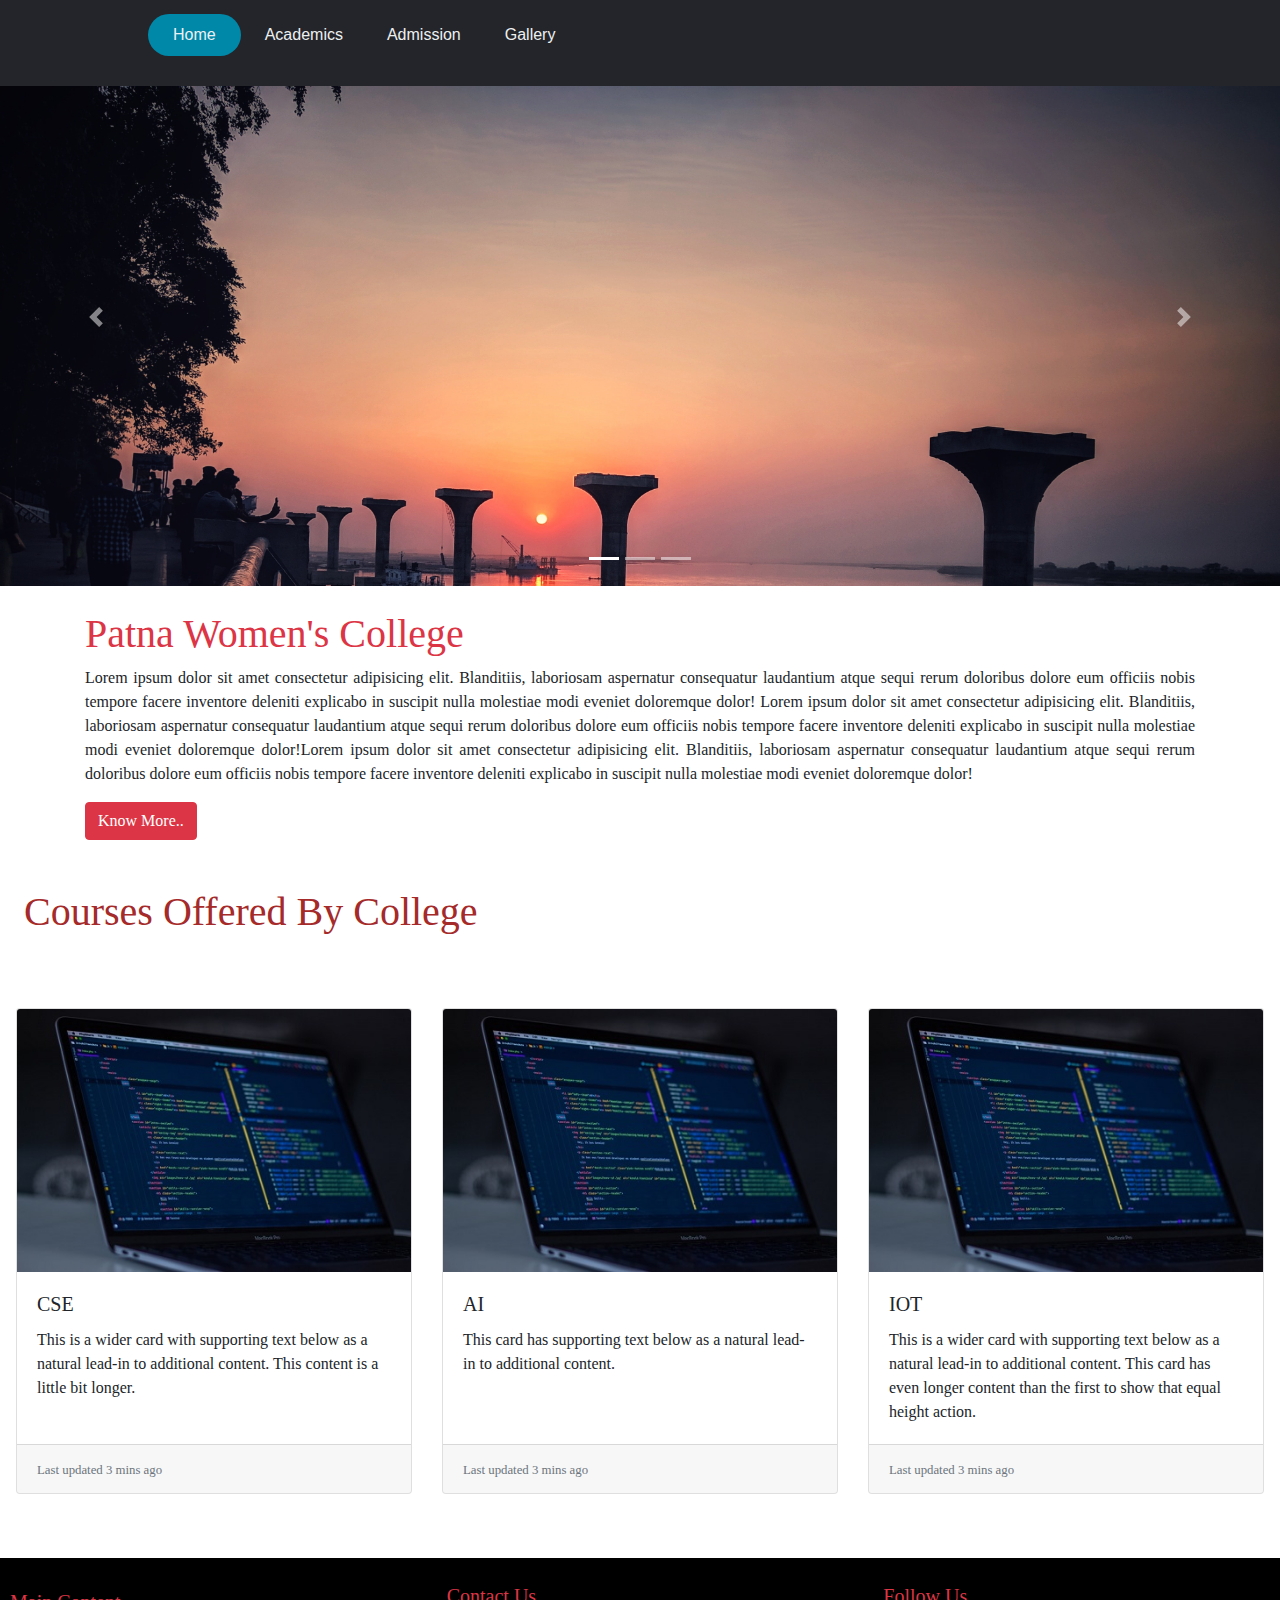
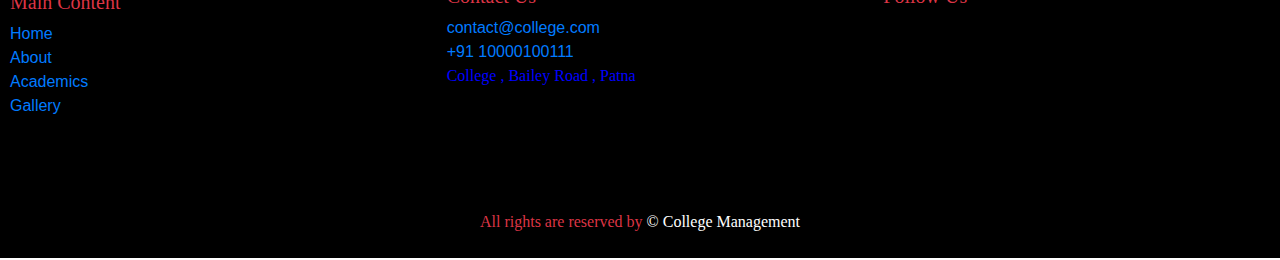
<file: HTML Files/index.html>
<!DOCTYPE html>
<html lang="en">

<head>
    <meta charset="UTF-8">
    <meta http-equiv="X-UA-Compatible" content="IE=edge">
    <meta name="viewport" content="width=device-width, initial-scale=1.0">
    <link rel="stylesheet" href="../CSS Files/style.css">
    <link rel="stylesheet" href="https://cdn.jsdelivr.net/npm/bootstrap@4.3.1/dist/css/bootstrap.min.css"
        integrity="sha384-ggOyR0iXCbMQv3Xipma34MD+dH/1fQ784/j6cY/iJTQUOhcWr7x9JvoRxT2MZw1T" crossorigin="anonymous">
    <script src="https://code.jquery.com/jquery-3.3.1.slim.min.js"
        integrity="sha384-q8i/X+965DzO0rT7abK41JStQIAqVgRVzpbzo5smXKp4YfRvH+8abtTE1Pi6jizo"
        crossorigin="anonymous"></script>
    <script src="https://cdn.jsdelivr.net/npm/popper.js@1.14.7/dist/umd/popper.min.js"
        integrity="sha384-UO2eT0CpHqdSJQ6hJty5KVphtPhzWj9WO1clHTMGa3JDZwrnQq4sF86dIHNDz0W1"
        crossorigin="anonymous"></script>
    <script src="https://cdn.jsdelivr.net/npm/bootstrap@4.3.1/dist/js/bootstrap.min.js"
        integrity="sha384-JjSmVgyd0p3pXB1rRibZUAYoIIy6OrQ6VrjIEaFf/nJGzIxFDsf4x0xIM+B07jRM"
        crossorigin="anonymous"></script>
    <title>College Website </title>
</head>

<body>
    <!-- header -->
    <header>
        <nav>
            <ul class="nav_links">

                <a href="index.html" class="cta"><button class="buttonNew">Home</button></a>
                <li><a target="_blank" href="Academics.html">Academics</a></li>
                <li><a target="_blank" href="Admission.html">Admission</a></li>
                <li><a target="_blank" href="Gallery.html">Gallery</a></li>

            </ul>
        </nav>
        <!-- <a href="#" class="cta"><button>Contact</button></a> -->
    </header>
    <br>
    <br>
    <!--Carousel -- Slider -->
    <div id="carouselExampleIndicators" class="carousel slide" data-ride="carousel">
        <ol class="carousel-indicators">
            <li data-target="#carouselExampleIndicators" data-slide-to="0" class="active"></li>
            <li data-target="#carouselExampleIndicators" data-slide-to="1"></li>
            <li data-target="#carouselExampleIndicators" data-slide-to="2"></li>
        </ol>
        <div class="carousel-inner" style="height: 500px;">
            <div class="carousel-item active">
                <img class="d-block w-100" src="../Imgaes/patna3.jpg" alt="First slide">
            </div>
            <div class="carousel-item">
                <img class="d-block w-100" src="../Imgaes/patna3.jpg" alt="Second slide">
            </div>
            <div class="carousel-item">
                <img class="d-block w-100" src="../Imgaes/patna3.jpg" alt="Third slide">
            </div>
        </div>
        <a class="carousel-control-prev" href="#carouselExampleIndicators" role="button" data-slide="prev">
            <span class="carousel-control-prev-icon" aria-hidden="true"></span>
            <span class="sr-only">Previous</span>
        </a>
        <a class="carousel-control-next" href="#carouselExampleIndicators" role="button" data-slide="next">
            <span class="carousel-control-next-icon" aria-hidden="true"></span>
            <span class="sr-only">Next</span>
        </a>
    </div>
    <br>
    <!-- Introduction -->
    <div class="container intro">
        <h1>Patna Women's College</h1>
        <p>Lorem ipsum dolor sit amet consectetur adipisicing elit. Blanditiis, laboriosam aspernatur consequatur
            laudantium atque sequi rerum doloribus dolore eum officiis nobis tempore facere inventore deleniti explicabo
            in suscipit nulla molestiae modi eveniet doloremque dolor!
            Lorem ipsum dolor sit amet consectetur adipisicing elit. Blanditiis, laboriosam aspernatur consequatur
            laudantium atque sequi rerum doloribus dolore eum officiis nobis tempore facere inventore deleniti explicabo
            in suscipit nulla molestiae modi eveniet doloremque dolor!Lorem ipsum dolor sit amet consectetur adipisicing elit. Blanditiis, laboriosam aspernatur consequatur
            laudantium atque sequi rerum doloribus dolore eum officiis nobis tempore facere inventore deleniti explicabo
            in suscipit nulla molestiae modi eveniet doloremque dolor!</p>
        <button class="btn btn-danger">Know More..</button>
    </div><br>
    <!-- Courses Offers -->
    <h1 class="p-4" style="color:brown">Courses Offered By College</h1><br>
    <div class="card-deck p-3">
        <div class="card">
            <img class="card-img-top" src="../Imgaes/coding.jpg" alt="Card image cap">
            <div class="card-body">
                <h5 class="card-title">CSE</h5>
                <p class="card-text">This is a wider card with supporting text below as a natural lead-in to additional
                    content. This content is a little bit longer.</p>
            </div>
            <div class="card-footer">
                <small class="text-muted">Last updated 3 mins ago</small>
            </div>
        </div>
        <div class="card">
            <img class="card-img-top" src="../Imgaes/coding.jpg" alt="Card image cap">
            <div class="card-body">
                <h5 class="card-title">AI</h5>
                <p class="card-text">This card has supporting text below as a natural lead-in to additional content.</p>
            </div>
            <div class="card-footer">
                <small class="text-muted">Last updated 3 mins ago</small>
            </div>
        </div>
        <div class="card">
            <img class="card-img-top" src="../Imgaes/coding.jpg" alt="Card image cap">
            <div class="card-body">
                <h5 class="card-title">IOT</h5>
                <p class="card-text">This is a wider card with supporting text below as a natural lead-in to additional
                    content. This card has even longer content than the first to show that equal height action.</p>
            </div>
            <div class="card-footer">
                <small class="text-muted">Last updated 3 mins ago</small>
            </div>
        </div>
    </div>
    <!-- footer -->
    <div class="footer1 mt-5">
        <div class="row mt-3">

            <div class="col  mt-3 text-left">
                <h5>Main Content</h5>
                <a href="#">
                    Home
                </a><br>
                <a href="#">
                    About
                </a><br>
                <a href="#">
                    Academics
                </a><br>
                <a href="#">
                    Gallery
                </a><br>
            </div>
            <div class="col">
                <h5>Contact Us</h5>
                <a href="#">
                    contact@college.com
                </a><br>
                <a style="text-align: justify;" href="#">+91 10000100111</a><br>
                <p style="color:blue">College , Bailey Road , Patna</p>

            </div>
            <div class="col">
                <h5>Follow Us

                </h5>
                <a href="#" class="fa fa-facebook text-white p-3"></a>
                <a href="#" class="fa fa-instagram text-white p-3"></a>
                <a href="#" class="fa fa-snapchat text-white p-3"></a>
            </div>
        </div><br><br><br>
        <div class="row">
            <div class="col text-center">
                <p>
                    All rights are reserved by <span style="color:white"> &copy; College Management </span>
                </p>
            </div>
        </div>
    </div>
</body>

</html>
</file>
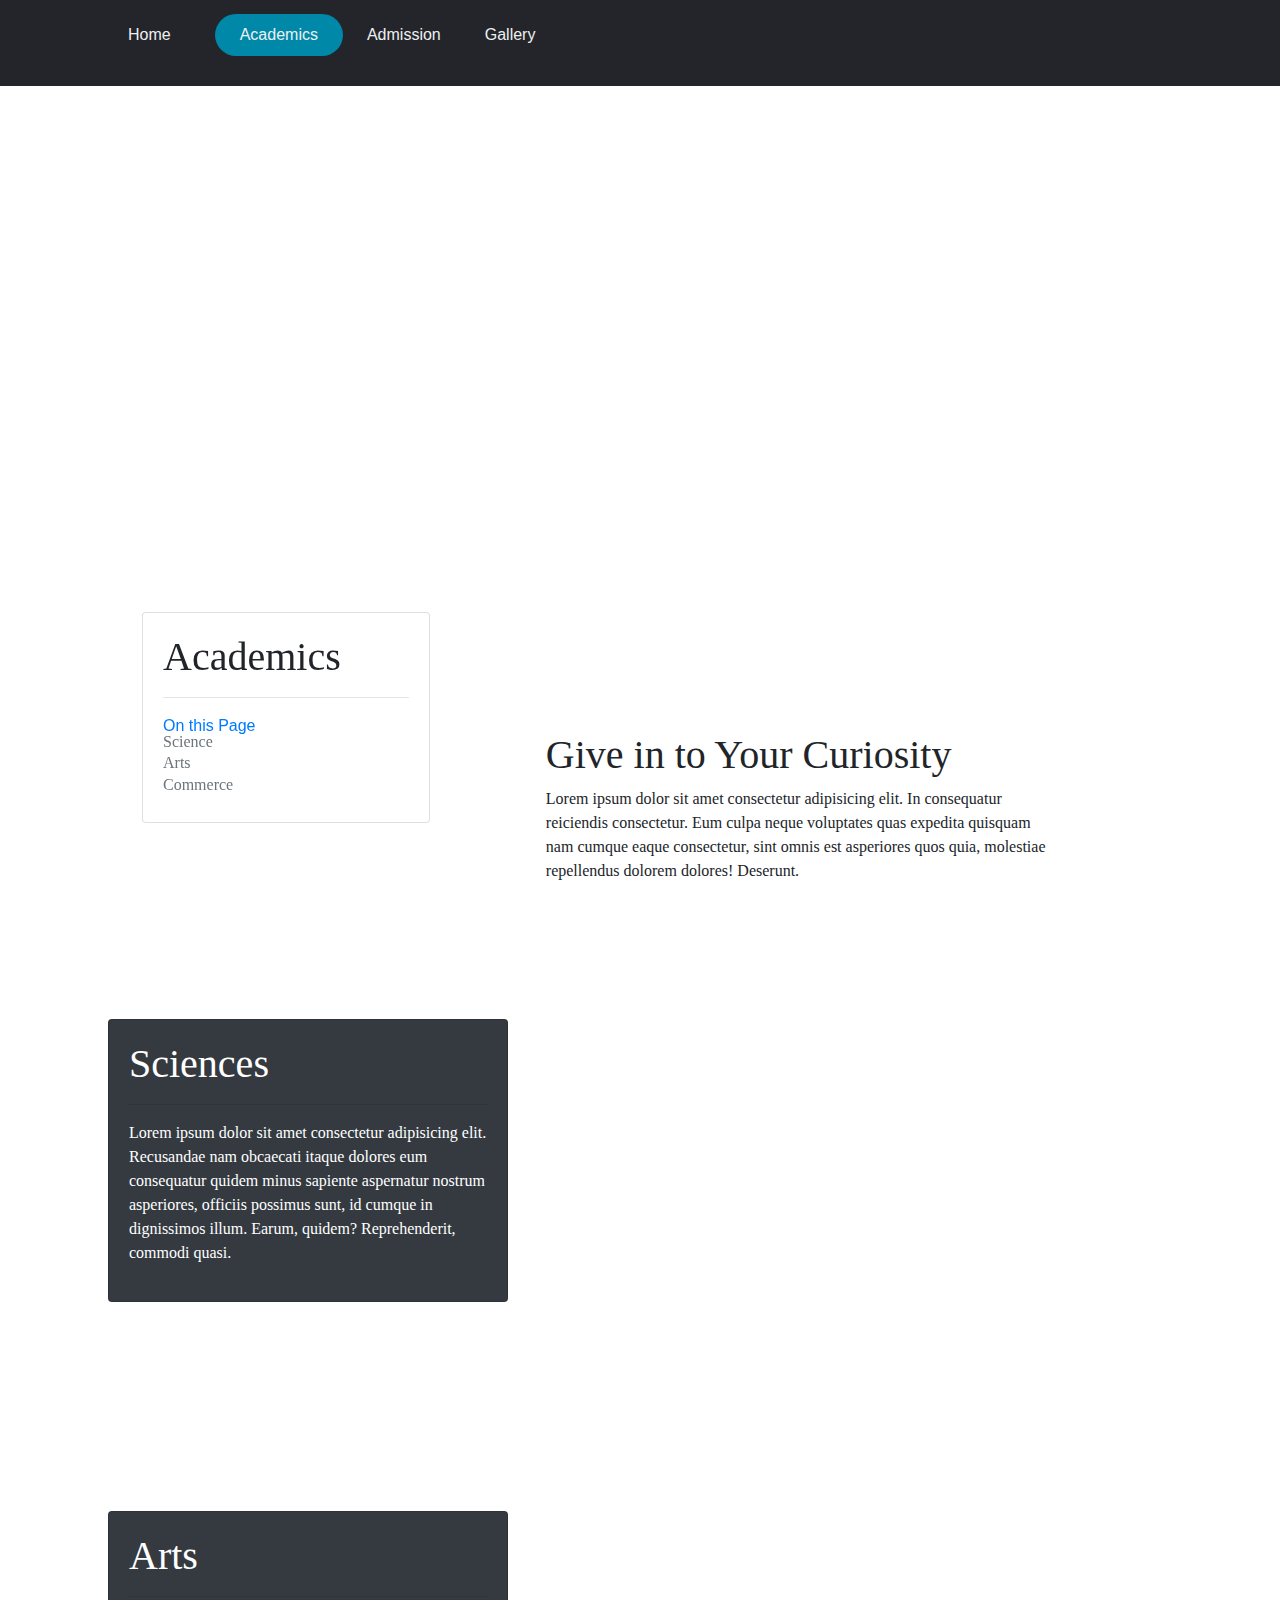
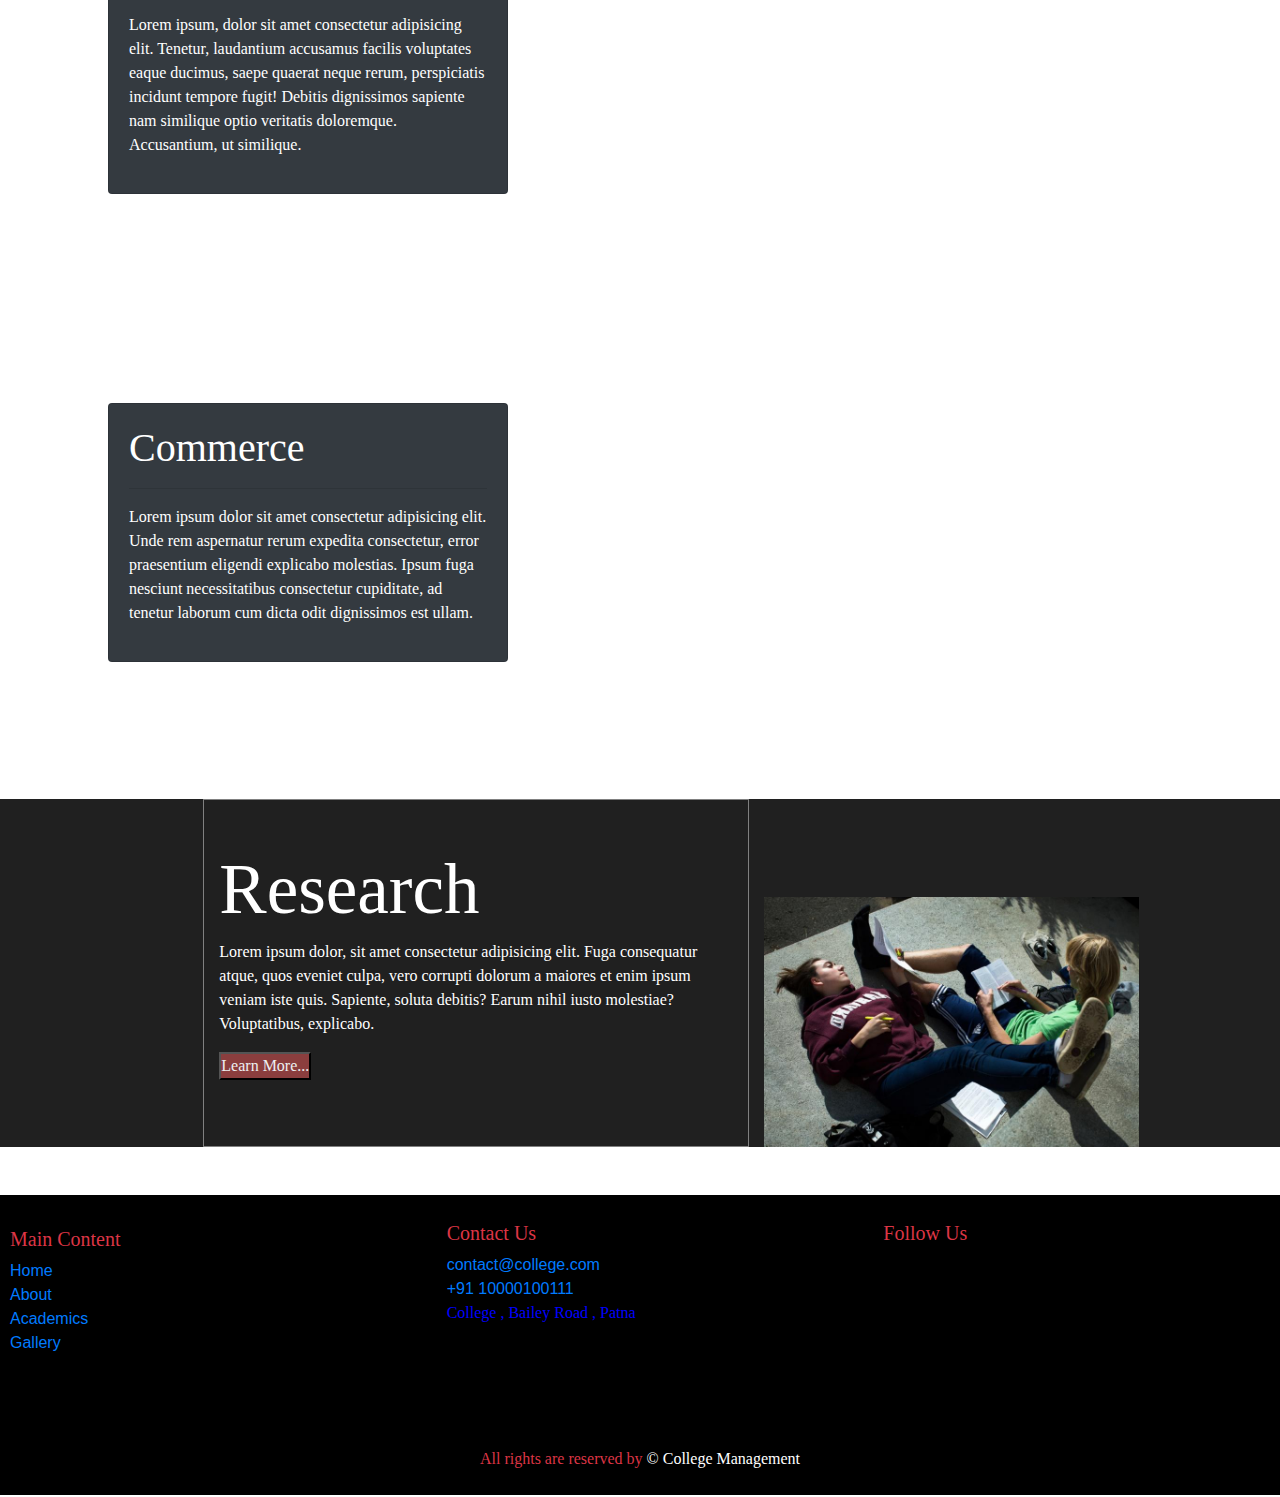
<file: HTML Files/Academics.html>
<!DOCTYPE html>
<html lang="en">

<head>
    <meta charset="UTF-8">
    <meta http-equiv="X-UA-Compatible" content="IE=edge">
    <meta name="viewport" content="width=device-width, initial-scale=1.0">
    <link rel="stylesheet" href="../CSS Files/style.css">
    <link rel="stylesheet" href="https://cdn.jsdelivr.net/npm/bootstrap@4.3.1/dist/css/bootstrap.min.css"
        integrity="sha384-ggOyR0iXCbMQv3Xipma34MD+dH/1fQ784/j6cY/iJTQUOhcWr7x9JvoRxT2MZw1T" crossorigin="anonymous">
    <script src="https://code.jquery.com/jquery-3.3.1.slim.min.js"
        integrity="sha384-q8i/X+965DzO0rT7abK41JStQIAqVgRVzpbzo5smXKp4YfRvH+8abtTE1Pi6jizo"
        crossorigin="anonymous"></script>
    <script src="https://cdn.jsdelivr.net/npm/popper.js@1.14.7/dist/umd/popper.min.js"
        integrity="sha384-UO2eT0CpHqdSJQ6hJty5KVphtPhzWj9WO1clHTMGa3JDZwrnQq4sF86dIHNDz0W1"
        crossorigin="anonymous"></script>
    <script src="https://cdn.jsdelivr.net/npm/bootstrap@4.3.1/dist/js/bootstrap.min.js"
        integrity="sha384-JjSmVgyd0p3pXB1rRibZUAYoIIy6OrQ6VrjIEaFf/nJGzIxFDsf4x0xIM+B07jRM"
        crossorigin="anonymous"></script>
    <title>College-Academics</title>
</head>

<body>
    <!-- header -->
    <header>
        <nav>
            <ul class="nav_links">

                <li><a target="_blank" href="index.html">Home</a></li>
                <a href="Academics.html" class="cta"><button class="buttonNew">Academics</button></a>
                <li><a target="_blank" href="Admission.html">Admission</a></li>
                <li><a target="_blank" href="Gallery.html">Gallery</a></li>

            </ul>
        </nav>
        <!-- <a href="#" class="cta"><button>Contact</button></a> -->
    </header><br><br>
    <!-- Main-content -->
    <div class="row">
        <div class="col-md-10"><br>
            <div class="video-edit embed-responsive embed-responsive-16by9">
                <iframe class="embed-responsive-item" src="https://www.youtube.com/embed/v=uBBPOmFtAyM"></iframe>
            </div>
        </div>
    </div>

    <div class="row">
        <div class="col-md-5">
            <div class="card card-edit" style="width: 18rem;">
                <div class="card-body ">
                    <h1 class="card-title">Academics</h1>
                    <hr>
                    <a href="#" class="card-link">On this Page</a>
                    <h6 class="card-subtitle mb-2 text-muted">Science</h6>
                    <h6 class="card-subtitle mb-2 text-muted">Arts</h6>
                    <h6 class="card-subtitle mb-2 text-muted">Commerce</h6>
                </div>
            </div>
        </div>
        <div class="col-md-5 section2-edit"><br>
            <h1>Give in to Your Curiosity</h1>
            <p>Lorem ipsum dolor sit amet consectetur adipisicing elit. In consequatur reiciendis consectetur. Eum culpa
                neque voluptates quas expedita quisquam nam cumque eaque consectetur, sint omnis est asperiores quos
                quia, molestiae repellendus dolorem dolores! Deserunt.</p>
        </div>
    </div>
    <div class="col-md-2"></div>
    <br><br><br><br><br>

    <div class="row">
        <div class="col-md-5">
            <div class="card bg-dark text-white" style="width: 25rem;margin-left: 108px;">
                <div class="card-body ">
                    <h1 class="card-title">Sciences</h1>
                    <hr>
                    <p>
                        Lorem ipsum dolor sit amet consectetur adipisicing elit. Recusandae nam obcaecati itaque dolores
                        eum consequatur quidem minus sapiente aspernatur nostrum asperiores, officiis possimus sunt, id
                        cumque in dignissimos illum. Earum, quidem? Reprehenderit, commodi quasi.
                    </p>
                </div>
            </div>
        </div>
        <div class="col-md-4 section2-edit"><br>
            <div class="embed-responsive embed-responsive-1by1" style="    height: 300px;
            margin-left: -40px;">
                <iframe class="embed-responsive-item" src="https://www.youtube.com/embed/v=uBBPOmFtAyM"></iframe>
            </div>
        </div>
    </div>
    <div class="col-md-2"></div><br><br>

    <br><br><br><br><br>

    <div class="row">
        <div class="col-md-5">
            <div class="card bg-dark text-white" style="width: 25rem;margin-left: 108px;">
                <div class="card-body ">
                    <h1 class="card-title">Arts</h1>
                    <hr>
                    <p>Lorem ipsum, dolor sit amet consectetur adipisicing elit. Tenetur, laudantium accusamus facilis
                        voluptates eaque ducimus, saepe quaerat neque rerum, perspiciatis incidunt tempore fugit!
                        Debitis dignissimos sapiente nam similique optio veritatis doloremque. Accusantium, ut
                        similique.
                    </p>
                </div>
            </div>
        </div>
        <div class="col-md-4 section2-edit"><br>
            <div class="embed-responsive embed-responsive-1by1" style="    height: 300px;
            margin-left: -40px;">
                <iframe class="embed-responsive-item" src="https://www.youtube.com/embed/v=uBBPOmFtAyM"></iframe>
            </div>
        </div>
    </div>
    <div class="col-md-2"></div><br><br><br><br><br><br><br>

    <div class="row">
        <div class="col-md-5">
            <div class="card bg-dark text-white" style="width: 25rem;margin-left: 108px;">
                <div class="card-body ">
                    <h1 class="card-title">Commerce</h1>
                    <hr>
                    <p>
                        Lorem ipsum dolor sit amet consectetur adipisicing elit. Unde rem aspernatur rerum expedita
                        consectetur, error praesentium eligendi explicabo molestias. Ipsum fuga nesciunt necessitatibus
                        consectetur cupiditate, ad tenetur laborum cum dicta odit dignissimos est ullam.
                    </p>
                </div>
            </div>
        </div>
        <div class="col-md-4 section2-edit"><br>
            <div class="embed-responsive embed-responsive-1by1" style="    height: 300px;
            margin-left: -40px;">
                <iframe class="embed-responsive-item" src="https://www.youtube.com/embed/v=uBBPOmFtAyM"></iframe>
            </div>
        </div>
    </div>
    <div class="col-md-2"></div><br><br><br>
    <div class="row  text-white" style="background-color: rgb(32,32,32);">
        <div class="col-md-2"></div>
        <div class="col-md-5" style="border:1px solid gray;">
            <h1 style="    margin-top: 47px;font-size:71px">Research</h1>
            <p>Lorem ipsum dolor, sit amet consectetur adipisicing elit. Fuga consequatur atque, quos eveniet culpa,
                vero corrupti dolorum a maiores et enim ipsum veniam iste quis. Sapiente, soluta debitis? Earum nihil
                iusto molestiae? Voluptatibus, explicabo.</p>
            <button style="background-color:rgb(139, 62, 62)">Learn More...</button>
        </div>
        <div class="col-md-5">
            <img src="../Imgaes/download.png" height="250px" style="margin-top: 98px;" alt="">
        </div>
    </div>
    <!-- Footer -->
    <div class="footer1 mt-5">
        <div class="row mt-3">

            <div class="col  mt-3 text-left">
                <h5>Main Content</h5>
                <a href="#">
                    Home
                </a><br>
                <a href="#">
                    About
                </a><br>
                <a href="#">
                    Academics
                </a><br>
                <a href="#">
                    Gallery
                </a><br>
            </div>
            <div class="col">
                <h5>Contact Us</h5>
                <a href="#">
                    contact@college.com
                </a><br>
                <a style="text-align: justify;" href="#">+91 10000100111</a><br>
                <p style="color:blue">College , Bailey Road , Patna</p>

            </div>
            <div class="col">
                <h5>Follow Us

                </h5>
                <a href="#" class="fa fa-facebook text-white p-3"></a>
                <a href="#" class="fa fa-instagram text-white p-3"></a>
                <a href="#" class="fa fa-snapchat text-white p-3"></a>
            </div>
        </div><br><br><br>
        <div class="row">
            <div class="col text-center">
                <p>
                    All rights are reserved by <span style="color:white"> &copy; College Management </span>
                </p>
            </div>
        </div>
    </div>
</body>

</html>
</file>
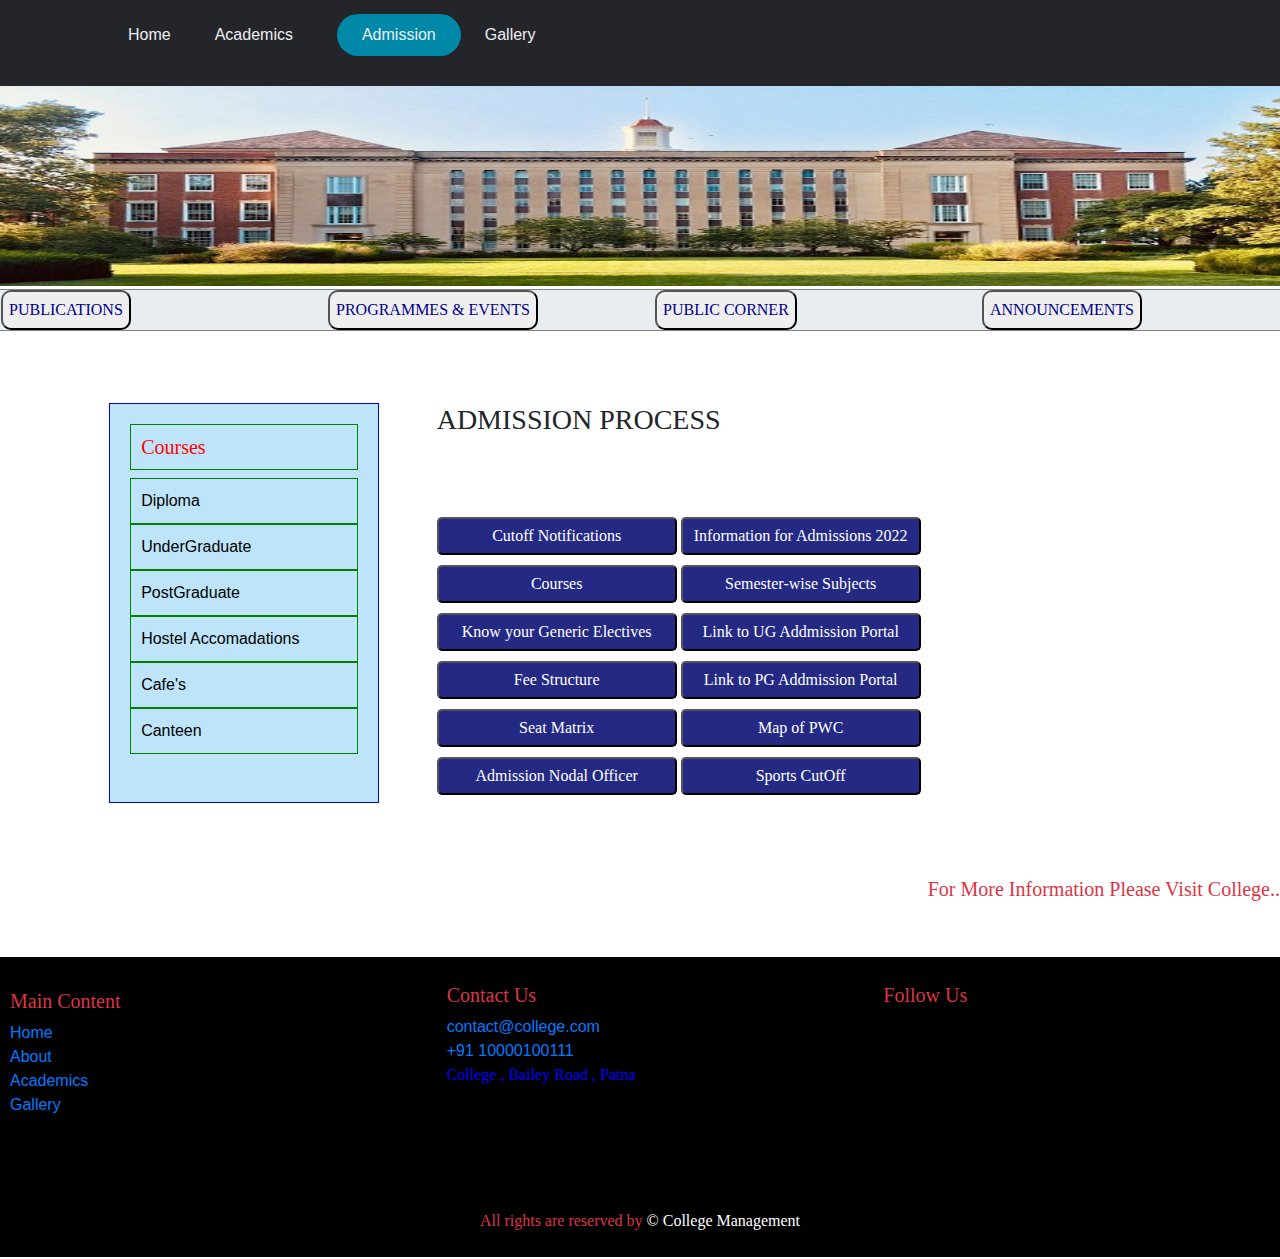
<file: HTML Files/Admission.html>
<!DOCTYPE html>
<html lang="en">
<head>
    <meta charset="UTF-8">
    <meta http-equiv="X-UA-Compatible" content="IE=edge">
    <meta name="viewport" content="width=device-width, initial-scale=1.0">
    <link rel="stylesheet" href="../CSS Files/style.css">
    <link rel="stylesheet" href="https://cdn.jsdelivr.net/npm/bootstrap@4.3.1/dist/css/bootstrap.min.css"
    integrity="sha384-ggOyR0iXCbMQv3Xipma34MD+dH/1fQ784/j6cY/iJTQUOhcWr7x9JvoRxT2MZw1T" crossorigin="anonymous">
<script src="https://code.jquery.com/jquery-3.3.1.slim.min.js"
    integrity="sha384-q8i/X+965DzO0rT7abK41JStQIAqVgRVzpbzo5smXKp4YfRvH+8abtTE1Pi6jizo"
    crossorigin="anonymous"></script>
<script src="https://cdn.jsdelivr.net/npm/popper.js@1.14.7/dist/umd/popper.min.js"
    integrity="sha384-UO2eT0CpHqdSJQ6hJty5KVphtPhzWj9WO1clHTMGa3JDZwrnQq4sF86dIHNDz0W1"
    crossorigin="anonymous"></script>
<script src="https://cdn.jsdelivr.net/npm/bootstrap@4.3.1/dist/js/bootstrap.min.js"
    integrity="sha384-JjSmVgyd0p3pXB1rRibZUAYoIIy6OrQ6VrjIEaFf/nJGzIxFDsf4x0xIM+B07jRM"
    crossorigin="anonymous"></script>
    <title>College - Admission</title>
</head>
<body>
       <!-- header -->
       <header>
        <nav>
            <ul class="nav_links">

                <li><a target="_blank" href="index.html">Home</a></li>
                <li><a target="_blank" href="Academics.html">Academics</a></li>
                <a href="Admission.html" class="cta"><button class="buttonNew">Admission</button></a>
                <li><a target="_blank" href="Gallery.html">Gallery</a></li>
            </ul>
        </nav>
        <!-- <a href="#" class="cta"><button>Contact</button></a> -->
    </header><br><br><br>
    <!-- First section -->
    <div class="row">
        <div class="col">
            <img src="../Imgaes/College.jpg" width="100%" height="200px" style="background-size: contain;" alt="">
        </div>
    </div> 
    <div class="row sub-top">
        <div style=" align-items: justify;"class="col-md-3 ">
            <button class="sub-button">PUBLICATIONS</button>

        </div>
        <div class="col-md-3 ">
            <button class=" sub-button">PROGRAMMES & EVENTS</button>

        </div> <div class="col-md-3 ">
            <button class=" sub-button">PUBLIC CORNER</button>

        </div>
        <div class="col-md-3 ">
            <button class="sub-button">ANNOUNCEMENTS</button>

        </div>
    </div><br><br><br>

    <!-- Main-Section -->
    <div class="row">
        <div class="col-md-1"></div>
        <div class="col-md-3">
            <div style="border:1px solid blue;background-color:rgb(190,228,250); height: 400px; width: 270px;" >
                <ul class="new-ul"  style="list-style: none;">
                    <li><h5  class="new-li" style=" color:red;">Courses</h5></li>
                    <a href="#"><li class="new-li" >Diploma</li></a>
                    <a href="#"><li class="new-li" >UnderGraduate</li></a>
                    <a href="#"><li class="new-li" >PostGraduate</li></a>
                    <a href="#"><li class="new-li" >Hostel Accomadations</li></a>
                    <a href="#"><li class="new-li" >Cafe's</li></a>
                    <a href="#"><li class="new-li" >Canteen</li></a>
                </ul>
            </div>
        </div>
        <div class="col-md-7">
                <h3>ADMISSION PROCESS</h3><br><br><br>
                <button class="button-add">Cutoff Notifications</button>
                <button class="button-add">Information for Admissions 2022</button><br>
                <button class="button-add">Courses</button>
                <button class="button-add">Semester-wise Subjects</button><br>
                <button class="button-add">Know your Generic Electives</button>
                <button class="button-add">Link to UG Addmission Portal</button><br>
                <button class="button-add">Fee Structure</button>
                <button class="button-add">Link to PG Addmission Portal</button><br>
                <button class="button-add">Seat Matrix</button>
                <button class="button-add">Map of PWC</button><br>
                <button class="button-add">Admission Nodal Officer</button>
                <button class="button-add">Sports CutOff</button><br>
        </div>
        <div class="col-md-1"></div>
    </div><br><br><br>
    <h5 style="text-align:right" class="text-danger">For More Information Please Visit College..</h5>
    <!-- Footer -->
    <div class="footer1 mt-5">
        <div class="row mt-3">

            <div class="col  mt-3 text-left">
                <h5>Main Content</h5>
                <a href="#">
                    Home
                </a><br>
                <a href="#">
                    About
                </a><br>
                <a href="#">
                    Academics
                </a><br>
                <a href="#">
                    Gallery
                </a><br>
            </div>
            <div class="col">
                <h5>Contact Us</h5>
                <a href="#">
                    contact@college.com
                </a><br>
                <a style="text-align: justify;" href="#">+91 10000100111</a><br>
                <p style="color:blue">College , Bailey Road , Patna</p>

            </div>
            <div class="col">
                <h5>Follow Us

                </h5>
                <a href="#" class="fa fa-facebook text-white p-3"></a>
                <a href="#" class="fa fa-instagram text-white p-3"></a>
                <a href="#" class="fa fa-snapchat text-white p-3"></a>
            </div>
        </div><br><br><br>
        <div class="row">
            <div class="col text-center">
                <p>
                    All rights are reserved by <span style="color:white"> &copy; College Management </span>
                </p>
            </div>
        </div>
    </div>
    
</body>
</html>
</file>
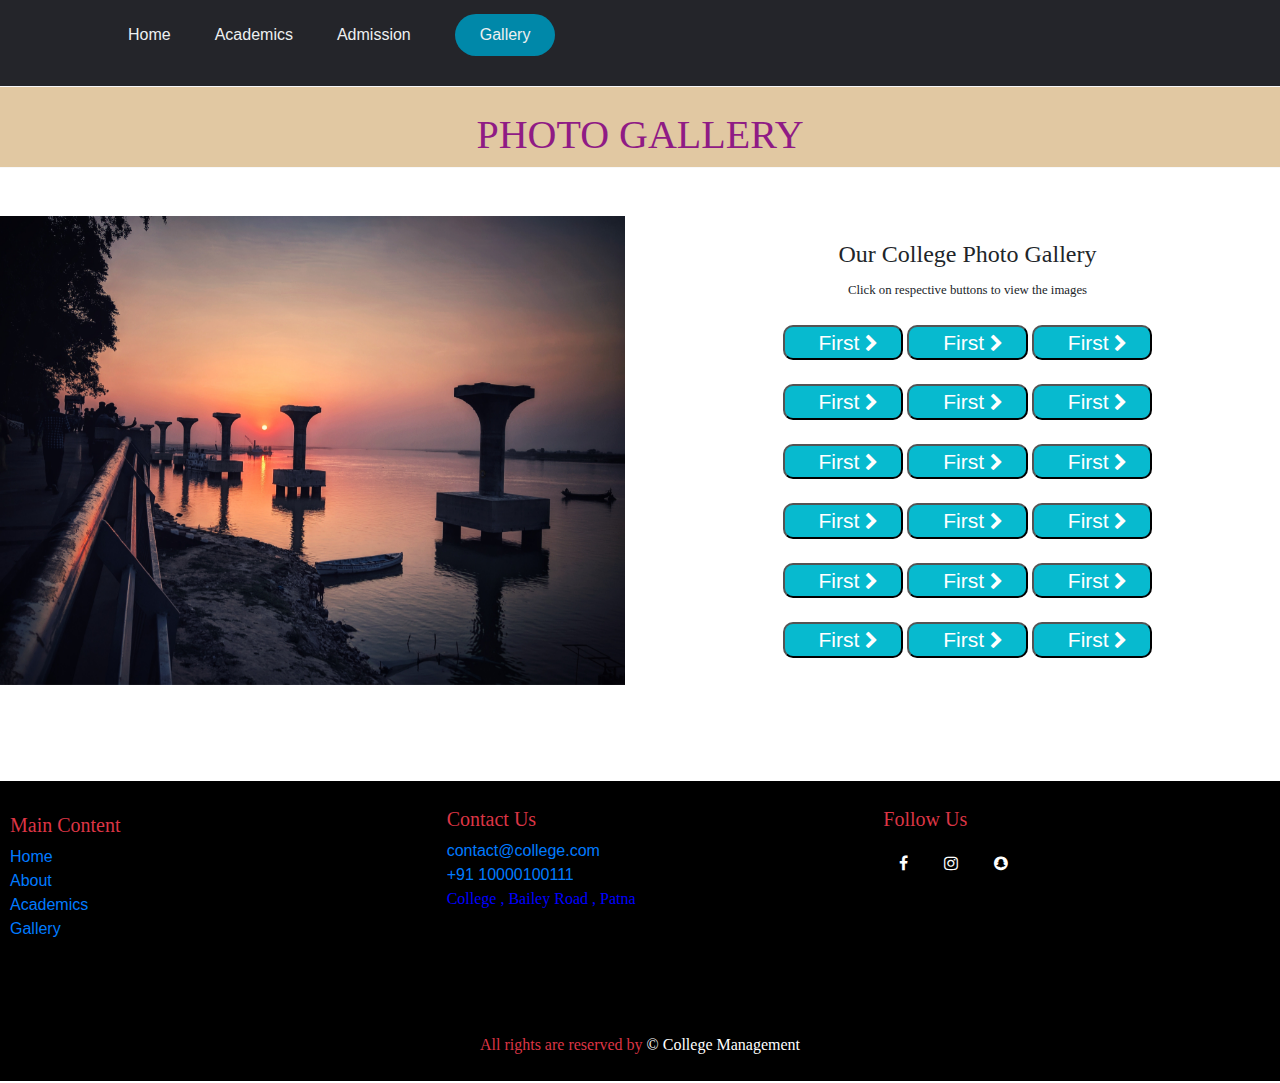
<file: HTML Files/Gallery.html>
<!DOCTYPE html>
<html lang="en">
<head>
    <meta charset="UTF-8">
    <meta http-equiv="X-UA-Compatible" content="IE=edge">
    <meta name="viewport" content="width=device-width, initial-scale=1.0">
    <link rel="stylesheet" href="../CSS Files/style.css">
    <link rel="stylesheet" href="https://cdnjs.cloudflare.com/ajax/libs/font-awesome/4.7.0/css/font-awesome.min.css">
    <link rel="stylesheet" href="https://cdn.jsdelivr.net/npm/bootstrap@4.3.1/dist/css/bootstrap.min.css"
    integrity="sha384-ggOyR0iXCbMQv3Xipma34MD+dH/1fQ784/j6cY/iJTQUOhcWr7x9JvoRxT2MZw1T" crossorigin="anonymous">
<script src="https://code.jquery.com/jquery-3.3.1.slim.min.js"
    integrity="sha384-q8i/X+965DzO0rT7abK41JStQIAqVgRVzpbzo5smXKp4YfRvH+8abtTE1Pi6jizo"
    crossorigin="anonymous"></script>
<script src="https://cdn.jsdelivr.net/npm/popper.js@1.14.7/dist/umd/popper.min.js"
    integrity="sha384-UO2eT0CpHqdSJQ6hJty5KVphtPhzWj9WO1clHTMGa3JDZwrnQq4sF86dIHNDz0W1"
    crossorigin="anonymous"></script>
<script src="https://cdn.jsdelivr.net/npm/bootstrap@4.3.1/dist/js/bootstrap.min.js"
    integrity="sha384-JjSmVgyd0p3pXB1rRibZUAYoIIy6OrQ6VrjIEaFf/nJGzIxFDsf4x0xIM+B07jRM"
    crossorigin="anonymous"></script>
    <title>College - Gallery</title>
</head>
<body>
      <!-- header -->
      <header>
        <nav>
            <ul class="nav_links">

                <li><a target="_blank" href="index.html">Home</a></li>
                <li><a target="_blank" href="Academics.html">Academics</a></li>
                <li><a target="_blank" href="Admission.html">Admission</a></li>
                <a href="Gallery.html" class="cta"><button class="buttonNew">Gallery</button></a>
            </ul>
        </nav>
        <!-- <a href="#" class="cta"><button>Contact</button></a> -->
    </header>
    
    <!-- Main Container -->
    <div class="row">
        <div class="col photo-heading"><br>
            <h1 class="photo-gallery">PHOTO GALLERY</h1>
        </div>
    </div><br>
    <div class="row">
        <div class="col-md-6"><br>
            <div id="carouselExampleSlidesOnly" class="carousel slide" data-ride="carousel">
                <div class="carousel-inner">
                  <div class="carousel-item active">
                    <img class="d-block w-100" src="../Imgaes/patna3.jpg" alt="First slide">
                  </div>
                  <div class="carousel-item">
                    <img class="d-block w-100" src="../Imgaes/patna3.jpg" alt="Second slide">
                  </div>
                  <div class="carousel-item">
                    <img class="d-block w-100" src="../Imgaes/patna3.jpg" alt="Third slide">
                  </div>
                </div>
              </div>
        </div>
        <div class="col-md-6 photo-gallery-subheading"><br><br>
            <h4 >Our College Photo Gallery</h4>
            <small >Click on respective buttons to view the images</small><br><br>
           <a href="#"> <button class="button-gallery">First <i class="fa fa-chevron-right" style="font-size:18px;"></i></button></a>   
           <a href="#"> <button class="button-gallery">First <i class="fa fa-chevron-right" style="font-size:18px;"></i></button></a>   
           <a href="#"> <button class="button-gallery">First <i class="fa fa-chevron-right" style="font-size:18px;"></i></button></a>   <br><br>
           <a href="#"> <button class="button-gallery">First <i class="fa fa-chevron-right" style="font-size:18px;"></i></button></a>   
           <a href="#"> <button class="button-gallery">First <i class="fa fa-chevron-right" style="font-size:18px;"></i></button></a>   
           <a href="#"> <button class="button-gallery">First <i class="fa fa-chevron-right" style="font-size:18px;"></i></button></a>   <br><br>
           <a href="#"> <button class="button-gallery">First <i class="fa fa-chevron-right" style="font-size:18px;"></i></button></a>   
           <a href="#"> <button class="button-gallery">First <i class="fa fa-chevron-right" style="font-size:18px;"></i></button></a>   
           <a href="#"> <button class="button-gallery">First <i class="fa fa-chevron-right" style="font-size:18px;"></i></button></a>   <br><br>
           <a href="#"> <button class="button-gallery">First <i class="fa fa-chevron-right" style="font-size:18px;"></i></button></a>   
           <a href="#"> <button class="button-gallery">First <i class="fa fa-chevron-right" style="font-size:18px;"></i></button></a>   
           <a href="#"> <button class="button-gallery">First <i class="fa fa-chevron-right" style="font-size:18px;"></i></button></a>   <br><br>
           <a href="#"> <button class="button-gallery">First <i class="fa fa-chevron-right" style="font-size:18px;"></i></button></a>   
           <a href="#"> <button class="button-gallery">First <i class="fa fa-chevron-right" style="font-size:18px;"></i></button></a>   
           <a href="#"> <button class="button-gallery">First <i class="fa fa-chevron-right" style="font-size:18px;"></i></button></a>   <br><br>
           <a href="#"> <button class="button-gallery">First <i class="fa fa-chevron-right" style="font-size:18px;"></i></button></a>   
           <a href="#"> <button class="button-gallery">First <i class="fa fa-chevron-right" style="font-size:18px;"></i></button></a>   
           <a href="#"> <button class="button-gallery">First <i class="fa fa-chevron-right" style="font-size:18px;"></i></button></a>   <br><br>
          </div>
    </div><br><br>
    <!-- Footer -->
    <div class="footer1 mt-5">
        <div class="row mt-3">

            <div class="col  mt-3 text-left">
                <h5>Main Content</h5>
                <a href="#">
                    Home
                </a><br>
                <a href="#">
                    About
                </a><br>
                <a href="#">
                    Academics
                </a><br>
                <a href="#">
                    Gallery
                </a><br>
            </div>
            <div class="col">
                <h5>Contact Us</h5>
                <a href="#">
                    contact@college.com
                </a><br>
                <a style="text-align: justify;" href="#">+91 10000100111</a><br>
                <p style="color:blue">College , Bailey Road , Patna</p>

            </div>
            <div class="col">
                <h5>Follow Us

                </h5>
                <a href="#" class="fa fa-facebook text-white p-3"></a>
                <a href="#" class="fa fa-instagram text-white p-3"></a>
                <a href="#" class="fa fa-snapchat text-white p-3"></a>
            </div>
        </div><br><br><br>
        <div class="row">
            <div class="col text-center">
                <p>
                    All rights are reserved by <span style="color:white"> &copy; College Management </span>
                </p>
            </div>
        </div>
    </div>
</body>
</html>
</file>
<file: CSS Files/style.css>
* {
    margin: 0;
    font-family: cursive;
  }
  
  .topnav {
    overflow: hidden;
    background-color: rgb(153, 82, 82);
  }
  
  .topnav a {
      margin-top:10px;
    float: right;
    color: #f2f2f2;
    text-align: center;
    padding: 14px 16px;
    text-decoration: none;
    font-size: 17px;
  }
  
  .topnav a:hover {
    background-color: #ddd;
    color: black;
  }
  
  .topnav a.active {
    /* background-color: #04AA6D; */
    color: white;
  }
  .footer1{
    height: 300px;
    background-color: black;
    position: absolute;
    left: 0;
    right: 0;
    width: 100%;
    color:#dc3545;
    font-family: cursive;
}
.footer1 .row .col{
    margin:10px;
}
.col-sm a{
    display: inline-block;
}
.card-w{
    width: 18%;
}
.intro h1{
    color:#dc3545
}
.intro p{
    text-align: justify;
}
body,*{
  box-sizing: border-box;
  margin:0;
  padding:0;
  
}

li,a,button{
  font-family: "Montserrat",sans-serif;
  font-weight: 500;
  font-size: 16px;
  color:#edf0f1;
  text-decoration: none;
}
header{
  width: 100%;
  background-color: #24252A;
  float:right;
  display: flex;
  justify-content:flex-end;
  align-items: center;
  padding:14px 10%;
}
.logo{
  cursor:pointer;
  order: 3px;
  margin-left: auto;
}
nav{
  order:1;
}
.nav_links{
  list-style: none;
}
.nav_links li{
  display: inline-block;
  padding:0 20px;
}
.nav_links li:nth-child(1){
  
  padding:0 20px 0 0;
}
.nav_links li a{
  transition: all 0.3s ease 0s;
}
.nav_links li a:hover{
  color:#0088a9;
}
.cta{
  order:2;
}

.buttonNew{
  margin-left: 20px;
  padding:9px 25px;
  background-color: rgba(0,136,169,1);
  border:none;
  border-radius: 50px;
  cursor:pointer;
  color:#edf0f1;

  transition: all 0.3s ease 0s;
}
.buttonNew:hover{
  background-color: rgba(0,136,169,0.8);
}
li a{
  color:#edf0f1;


}
.photo-heading{
  background-color: rgb(225,200,162);
  box-shadow: #dc3545;
  border:1px solid #f8f8f8;
}
.photo-gallery{
  color:rgb(143, 27, 133);
  text-align:center;
}
.photo-gallery-subheading-small{
  font-weight: 100;
  text-align: center;
}
.photo-gallery-subheading{
  text-align: center;
}
.button-gallery{
  background-color: rgb(7,186,207);
  color: white;
  padding-left: 34px;
  padding-right: 23px;
  font-size: 21px;
  border-radius: 10px;
}
.video-edit{
  margin-left: 108px;
}
.card-edit{
  font-family: Georgia, 'Times New Roman', Times, serif;
  margin-left: 142px;
  width: 35rem;
  margin-top: -95px;
}
.section2-edit p{
  font-family: 'Times New Roman', Times, serif;
  text-align: left;
}
.sub-button{
  padding: 6px;
    color: darkblue;
    border-radius: 10px;
}
.sub-top{
  border: 1px solid gray;
  margin-top: 3px;
  background-color: #e8edf2;
}
.new-ul{
  padding:20px;
}
.new-li{
  padding:10px;
  color:black;
  border:1px solid green;
  width: 100%;
  /* background-color: rgb(110, 133, 206); */
}
.button-add{
  padding: 5px;
    width: 240px;
    color: white;
    border-radius: 5px;
    background-color: #242a83;
    margin-bottom: 10px;
}
</file>
